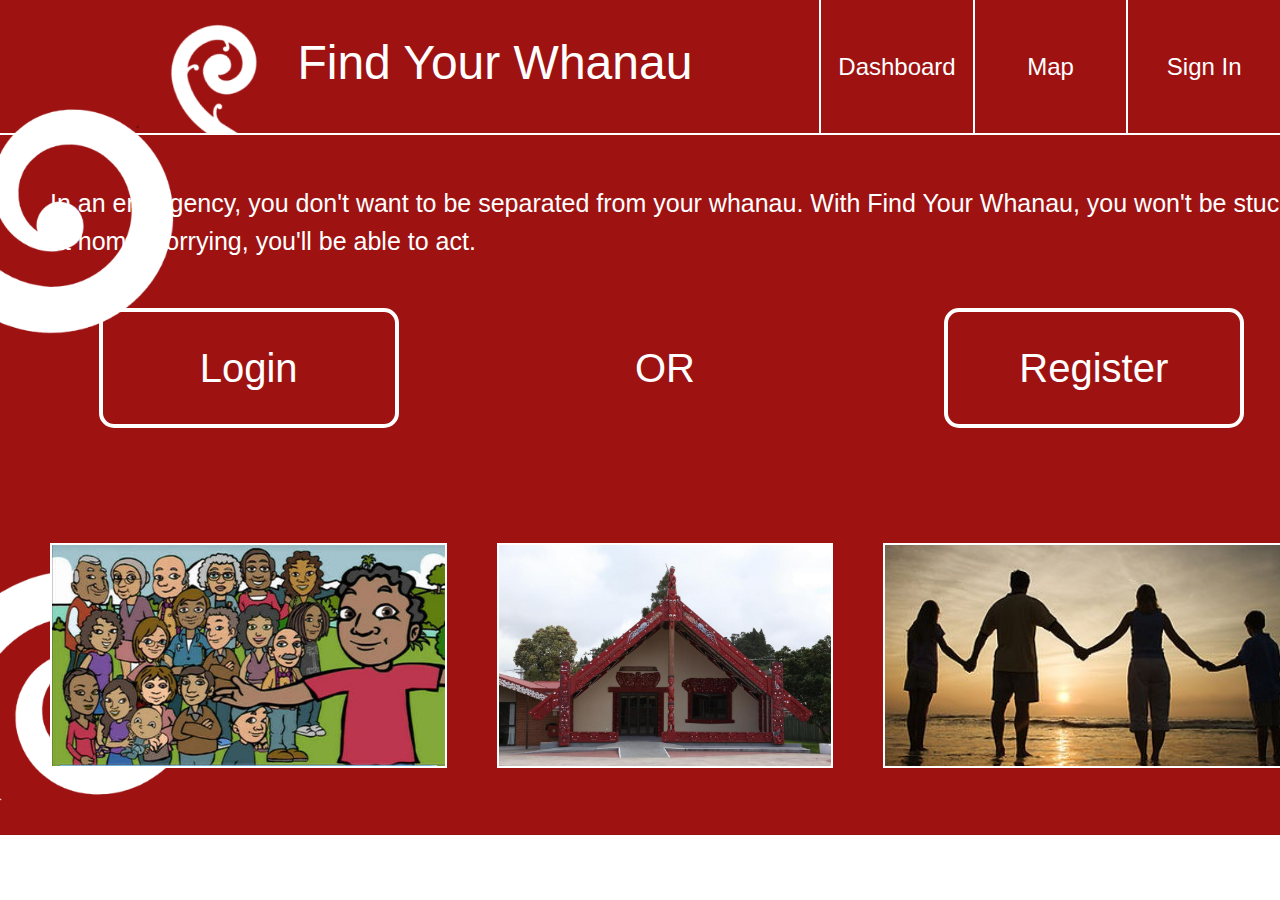
<file: index.html>
<!DOCTYPE html>
<html lang="en">

<head>
    <meta charset="UTF-8">
    <meta name="viewport" content="width=device-width, initial-scale=1.0">
    <meta http-equiv="X-UA-Compatible" content="ie=edge">
    <link rel="stylesheet" href="css/bootstrap.min.css">
    <link rel="stylesheet" href="css/style.css">
    <title>Homepage</title>
</head>

<body>
    <nav class="navbar navbar-expand-lg navbar-dark navbar-custom">
        <a class="navbar-brand" href="#"><img src="img/icon-transparent.png" class="img-responsive icon-img">Find Your Whanau</a>
        <button class="navbar-toggler" type="button" data-toggle="collapse" data-target="#navbarNavAltMarkup" aria-controls="navbarNavAltMarkup" aria-expanded="false" aria-label="Toggle navigation">
          <span class="navbar-toggler-icon"></span>
        </button>
        <div class="collapse navbar-collapse" id="navbarNavAltMarkup">
            <div class="navbar-nav">
                <a class="nav-item nav-link" href="dashboard.html">Dashboard <span class="sr-only">(current)</span></a>
                <a class="nav-item nav-link" href="map.html">Map</a>
                <a class="nav-item nav-link" href="login.html">Sign In</a>
            </div>
        </div>
    </nav>

    <div class="main-grid">
        <div class="text-container">In an emergency, you don't want to be separated from your whanau. With Find Your Whanau, you won't be stuck at home worrying, you'll be able to act. </div>

        <a href="login.html" role="button" class="btn btn-primary btn-lg button1">Login</a>
        <div class="or">OR</div>
        <a href="register.html" role="button" class="btn btn-primary btn-lg button2">Register</a>

        <img src="img/whanau_orig.jpeg" alt="person with arms outstretched" class="img img1">
        <img src="img/Huria_03.jpg" alt="marae" class="img img2">
        <img src="img/efeac3_e8f0e873ac024dcc8937a2acb3bec85c.jpg" alt="family" class="img img3">

    </div>


    <script src="https://code.jquery.com/jquery-3.3.1.slim.min.js" integrity="sha384-q8i/X+965DzO0rT7abK41JStQIAqVgRVzpbzo5smXKp4YfRvH+8abtTE1Pi6jizo" crossorigin="anonymous"></script>
    <script src="https://cdnjs.cloudflare.com/ajax/libs/popper.js/1.14.3/umd/popper.min.js" integrity="sha384-ZMP7rVo3mIykV+2+9J3UJ46jBk0WLaUAdn689aCwoqbBJiSnjAK/l8WvCWPIPm49" crossorigin="anonymous"></script>
    <script src="https://stackpath.bootstrapcdn.com/bootstrap/4.1.1/js/bootstrap.min.js" integrity="sha384-smHYKdLADwkXOn1EmN1qk/HfnUcbVRZyYmZ4qpPea6sjB/pTJ0euyQp0Mk8ck+5T" crossorigin="anonymous"></script>
</body>

</html>
</file>
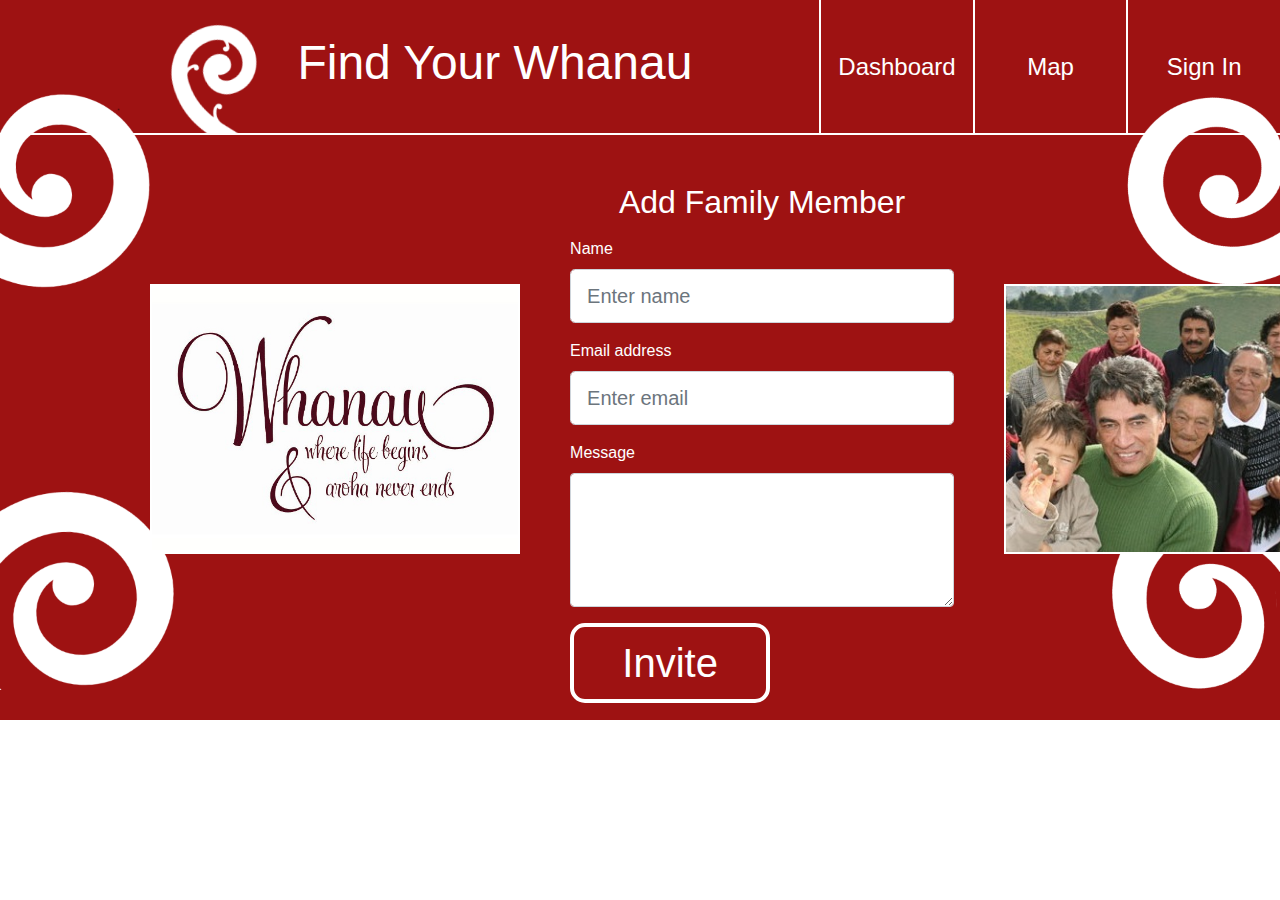
<file: add-family.html>
<!DOCTYPE html>
<html lang="en">

<head>
    <meta charset="UTF-8">
    <meta name="viewport" content="width=device-width, initial-scale=1.0">
    <meta http-equiv="X-UA-Compatible" content="ie=edge">
    <link rel="stylesheet" href="css/bootstrap.min.css">
    <link rel="stylesheet" href="css/style.css">
    <title>Add Family Member</title>
</head>

<body>
    <nav class="navbar navbar-expand-lg navbar-custom navbar-dark">
        <a class="navbar-brand" href="index.html"><img src="img/icon-transparent.png" class="img-responsive icon-img">Find Your Whanau</a>
        <button class="navbar-toggler" type="button" data-toggle="collapse" data-target="#navbarNavAltMarkup" aria-controls="navbarNavAltMarkup" aria-expanded="false" aria-label="Toggle navigation">
          <span class="navbar-toggler-icon"></span>
        </button>
        <div class="collapse navbar-collapse" id="navbarNavAltMarkup">
            <div class="navbar-nav">
                <a class="nav-item nav-link" href="dashboard.html">Dashboard <span class="sr-only">(current)</span></a>
                <a class="nav-item nav-link" href="map.html">Map</a>
                <a class="nav-item nav-link" href="login.html">Sign In</a>
            </div>
        </div>
    </nav>

    <div class="login-grid2">
        <form class="family-grid" action="dashboard.html">
            <h1 class="add-family-h1">Add Family Member</h1>
            <div class="form-group name">
                <label for="nameInput">Name</label>
                <input type="text" class="form-control form-control-lg" id="nameInput" aria-describedby="emailHelp" placeholder="Enter name">
            </div>
            <div class="form-group email">
                <label for="exampleInputEmail1">Email address</label>
                <input type="email" class="form-control form-control-lg" id="exampleInputEmail1" aria-describedby="emailHelp" placeholder="Enter email">
            </div>
            <div class="form-group message">
                <label for="exampleFormControlTextarea1">Message</label>
                <textarea class="form-control" id="exampleFormControlTextarea1" rows="5"></textarea>
            </div>
            <button type="submit" class="btn btn-primary add-family-btn">Invite</button>
        </form>

        <img src="img/Whanau-where-life-begins-2.jpg" alt="text" class="login-img login-img1">
        <img src="img/family-whanau-and-households2.jpg" alt="family" class="login-img login-img2">
    </div>



    <script src="https://code.jquery.com/jquery-3.3.1.slim.min.js" integrity="sha384-q8i/X+965DzO0rT7abK41JStQIAqVgRVzpbzo5smXKp4YfRvH+8abtTE1Pi6jizo" crossorigin="anonymous"></script>
    <script src="https://cdnjs.cloudflare.com/ajax/libs/popper.js/1.14.3/umd/popper.min.js" integrity="sha384-ZMP7rVo3mIykV+2+9J3UJ46jBk0WLaUAdn689aCwoqbBJiSnjAK/l8WvCWPIPm49" crossorigin="anonymous"></script>
    <script src="https://stackpath.bootstrapcdn.com/bootstrap/4.1.1/js/bootstrap.min.js" integrity="sha384-smHYKdLADwkXOn1EmN1qk/HfnUcbVRZyYmZ4qpPea6sjB/pTJ0euyQp0Mk8ck+5T" crossorigin="anonymous"></script>
</body>

</html>
</file>
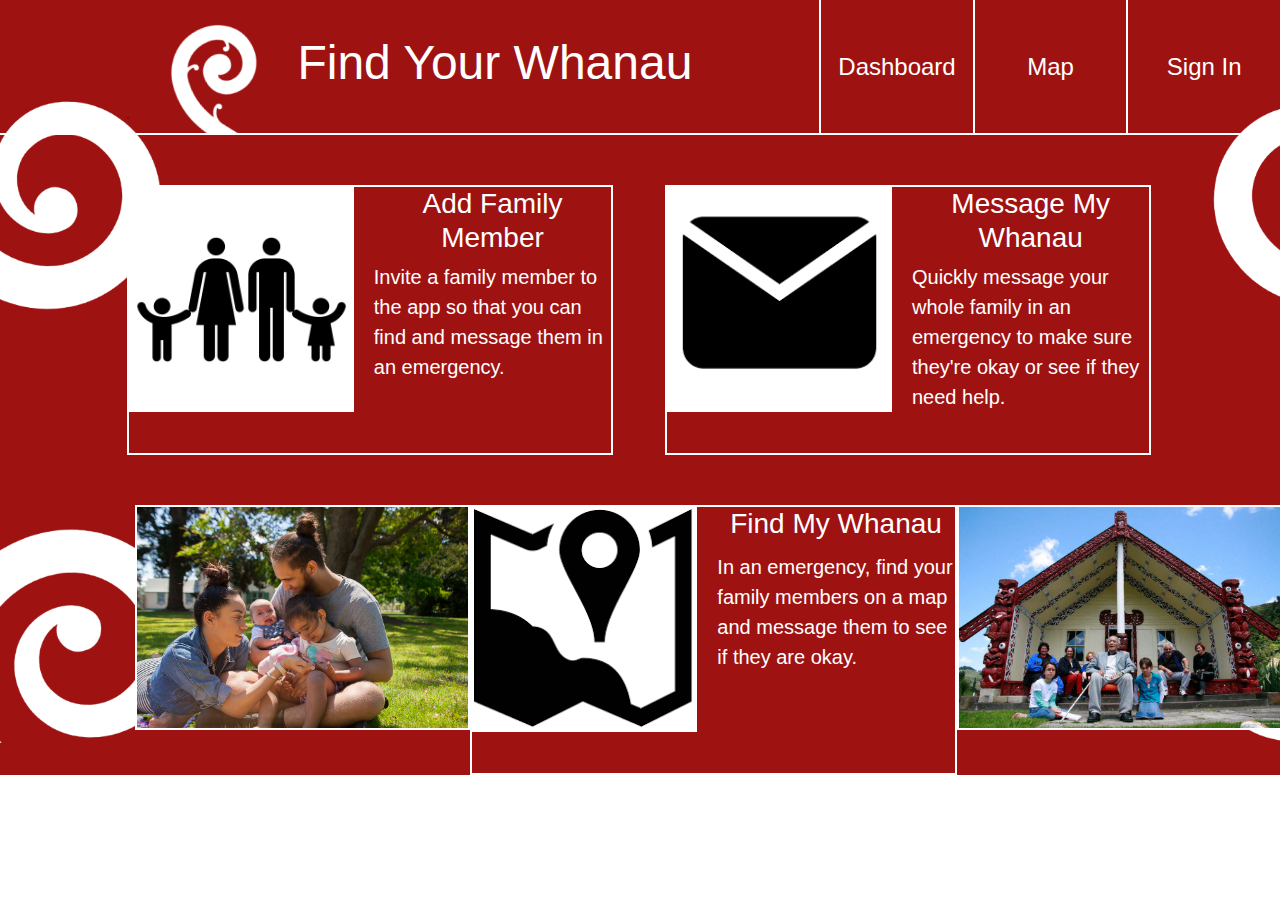
<file: dashboard.html>
<!DOCTYPE html>
<html lang="en">

<head>
    <meta charset="UTF-8">
    <meta name="viewport" content="width=device-width, initial-scale=1.0">
    <meta http-equiv="X-UA-Compatible" content="ie=edge">
    <link rel="stylesheet" href="css/bootstrap.min.css">
    <link rel="stylesheet" href="css/style.css">
    <title>Dashboard</title>
</head>

<body>
    <nav class="navbar navbar-expand-lg navbar-dark navbar-custom">
        <a class="navbar-brand" href="index.html"><img src="img/icon-transparent.png" class="img-responsive icon-img">Find Your Whanau</a>
        <button class="navbar-toggler" type="button" data-toggle="collapse" data-target="#navbarNavAltMarkup" aria-controls="navbarNavAltMarkup" aria-expanded="false" aria-label="Toggle navigation">
          <span class="navbar-toggler-icon"></span>
        </button>
        <div class="collapse navbar-collapse" id="navbarNavAltMarkup">
            <div class="navbar-nav">
                <a class="nav-item nav-link" href="dashboard.html">Dashboard <span class="sr-only">(current)</span></a>
                <a class="nav-item nav-link" href="map.html">Map</a>
                <a class="nav-item nav-link" href="login.html">Sign In</a>
            </div>
        </div>
    </nav>

    <h1 class="dash-h1 dash-h1-main">Dashboard</h1>
    <div class="dashboard-grid">

        <form class="dash-form">
            <h1 class="add-family-h1">Add Family Member</h1>
            <div class="form-group name">
                <label for="nameInput">Name</label>
                <input type="text" class="form-control form-control-lg" id="nameInput" aria-describedby="emailHelp" placeholder="Enter name">
            </div>
            <div class="form-group email">
                <label for="exampleInputEmail1">Email address</label>
                <input type="email" class="form-control form-control-lg" id="exampleInputEmail1" aria-describedby="emailHelp" placeholder="Enter email">
            </div>
            <div class="form-group message">
                <label for="exampleFormControlTextarea1">Message</label>
                <textarea class="form-control" id="exampleFormControlTextarea1" rows="5"></textarea>
            </div>
            <button type="submit" class="btn btn-primary add-family-btn">Invite</button>
        </form>

        <div class="message-grid2">
            <h3 class="message-h1">Mesage Your Whanau</h3>

            <button type="button" class="btn btn-primary btn-lg btn-block btn1">Are you safe?</button>
            <button type="button" class="btn btn-primary btn-lg btn-block btn2">Do you need a ride?</button>
            <button type="button" class="btn btn-primary btn-lg btn-block btn3">Do you need shelter?</button>
            <div class="form-group own-text">

                <textarea class="form-control form-control-sm" id="exampleFormControlTextarea1" rows="5" placeholder="Or enter your own message here"></textarea>
            </div>
            <button type="submit" class="btn btn-primary submit-btn">Send</button>
        </div>



        <div class="add-family dashboard-button">
            <a href="add-family.html" class="link">
                <div class="dash-grid-1"><img src="img/Family-with-Transparent-Background.jpg" alt="family" class="dash-btn-img dash-btn-img-1">
                    <h3 class="dash-h1-1 dash-h1">Add Family Member</h3>
                    <div class="dash-text-1 dash-text">Invite a family member to the app so that you can find and message them in an emergency.
                    </div>
                </div>
            </a>
        </div>
        <div class="message-whanau dashboard-button">
            <a href="message-whanau.html" class="link">
                <div class="dash-grid-2"><img src="img/message.png" alt="letter" class="dash-btn-img dash-btn-img-2">
                    <h3 class="dash-h1-2 dash-h1">Message My Whanau</h3>
                    <div class="dash-text-2 dash-text">Quickly message your whole family in an emergency to make sure they're okay or see if they need help.
                    </div>
                </div>
            </a>
        </div>
        <div class="dash-second-grid">
            <div class="find-whanau dashboard-button">
                <a href="map.html" class="link">
                    <div class="dash-grid-3">
                        <img src="img/map.png" alt="map" class="dash-btn-img dash-btn-img-3">
                        <h3 class="dash-h1-3 dash-h1">Find My Whanau</h3>
                        <div class="dash-text-3 dash-text">In an emergency, find your family members on a map and message them to see if they are okay.
                        </div>
                    </div>
                </a>
            </div>
            <div class="map">
                <iframe src="https://www.google.com/maps/d/u/0/embed?mid=1eO5oP7GmsAbNx_DnGwojqjJ1g3haB1k7"></iframe>
            </div>
            <img src="img/whanu.jpg" alt="family" class="dash-img dash-img1">
            <img src="img/gathering-at-a-marae.jpg" alt="people at a marae" class="dash-img dash-img2">
        </div>
        <img src="img/family.jpg" alt="family" class="dash-phone-img">
    </div>




    <script src=js/script.js></script>
    <script src="https://code.jquery.com/jquery-3.3.1.slim.min.js" integrity="sha384-q8i/X+965DzO0rT7abK41JStQIAqVgRVzpbzo5smXKp4YfRvH+8abtTE1Pi6jizo" crossorigin="anonymous"></script>
    <script src="https://cdnjs.cloudflare.com/ajax/libs/popper.js/1.14.3/umd/popper.min.js" integrity="sha384-ZMP7rVo3mIykV+2+9J3UJ46jBk0WLaUAdn689aCwoqbBJiSnjAK/l8WvCWPIPm49" crossorigin="anonymous"></script>
    <script src="https://stackpath.bootstrapcdn.com/bootstrap/4.1.1/js/bootstrap.min.js" integrity="sha384-smHYKdLADwkXOn1EmN1qk/HfnUcbVRZyYmZ4qpPea6sjB/pTJ0euyQp0Mk8ck+5T" crossorigin="anonymous"></script>
</body>

</html>
</file>
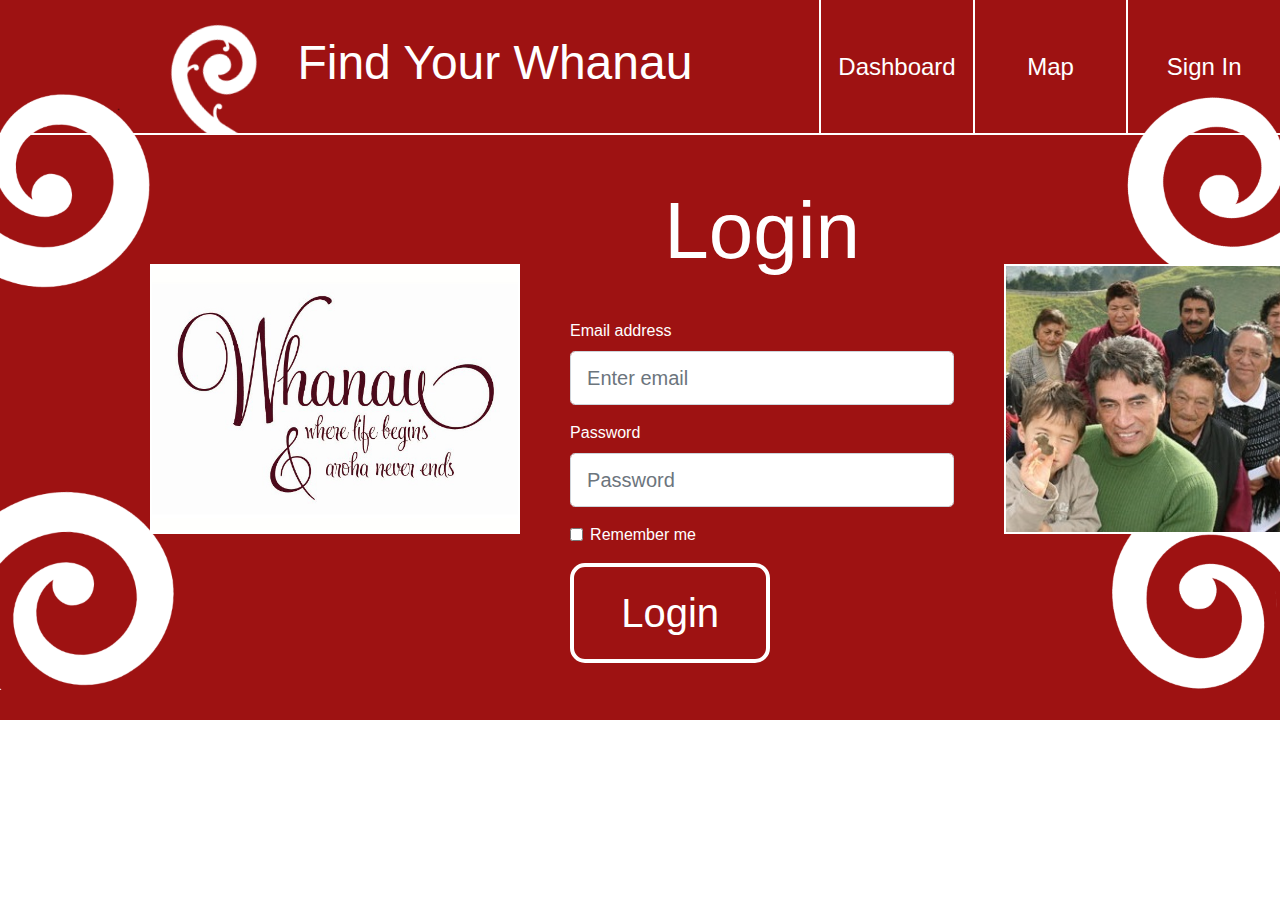
<file: login.html>
<!DOCTYPE html>
<html lang="en">

<head>
    <meta charset="UTF-8">
    <meta name="viewport" content="width=device-width, initial-scale=1.0">
    <meta http-equiv="X-UA-Compatible" content="ie=edge">
    <link rel="stylesheet" href="css/bootstrap.min.css">
    <link rel="stylesheet" href="css/style.css">
    <title>Login</title>
</head>

<body>
    <nav class="navbar navbar-expand-lg navbar-custom navbar-dark">
        <a class="navbar-brand" href="index.html"><img src="img/icon-transparent.png" class="img-responsive icon-img">Find Your Whanau</a>
        <button class="navbar-toggler" type="button" data-toggle="collapse" data-target="#navbarNavAltMarkup" aria-controls="navbarNavAltMarkup" aria-expanded="false" aria-label="Toggle navigation">
          <span class="navbar-toggler-icon"></span>
        </button>
        <div class="collapse navbar-collapse" id="navbarNavAltMarkup">
            <div class="navbar-nav">
                <a class="nav-item nav-link" href="dashboard.html">Dashboard <span class="sr-only">(current)</span></a>
                <a class="nav-item nav-link" href="map.html">Map</a>
                <a class="nav-item nav-link" href="login.html">Sign In</a>
            </div>
        </div>
    </nav>

    <div class="login-grid">
        <form action="dashboard.html">
            <h1 class="login-h1">Login</h1>
            <div class="form-group">
                <label for="exampleInputEmail1">Email address</label>
                <input type="email" class="form-control form-control-lg" id="exampleInputEmail1" aria-describedby="emailHelp" placeholder="Enter email">
            </div>
            <div class="form-group">
                <label for="exampleInputPassword1">Password</label>
                <input type="password" class="form-control form-control-lg" id="exampleInputPassword1" placeholder="Password">
            </div>
            <div class="form-group form-check">
                <input type="checkbox" class="form-check-input" id="exampleCheck1">
                <label class="form-check-label" for="exampleCheck1">Remember me</label>
            </div>
            <button type="submit" class="btn btn-primary login-btn">Login</button>
        </form>

        <img src="img/Whanau-where-life-begins-2.jpg" alt="text" class="login-img login-img1">
        <img src="img/family-whanau-and-households2.jpg" alt="family" class="login-img login-img2">
    </div>



    <script src="https://code.jquery.com/jquery-3.3.1.slim.min.js" integrity="sha384-q8i/X+965DzO0rT7abK41JStQIAqVgRVzpbzo5smXKp4YfRvH+8abtTE1Pi6jizo" crossorigin="anonymous"></script>
    <script src="https://cdnjs.cloudflare.com/ajax/libs/popper.js/1.14.3/umd/popper.min.js" integrity="sha384-ZMP7rVo3mIykV+2+9J3UJ46jBk0WLaUAdn689aCwoqbBJiSnjAK/l8WvCWPIPm49" crossorigin="anonymous"></script>
    <script src="https://stackpath.bootstrapcdn.com/bootstrap/4.1.1/js/bootstrap.min.js" integrity="sha384-smHYKdLADwkXOn1EmN1qk/HfnUcbVRZyYmZ4qpPea6sjB/pTJ0euyQp0Mk8ck+5T" crossorigin="anonymous"></script>
</body>

</html>
</file>
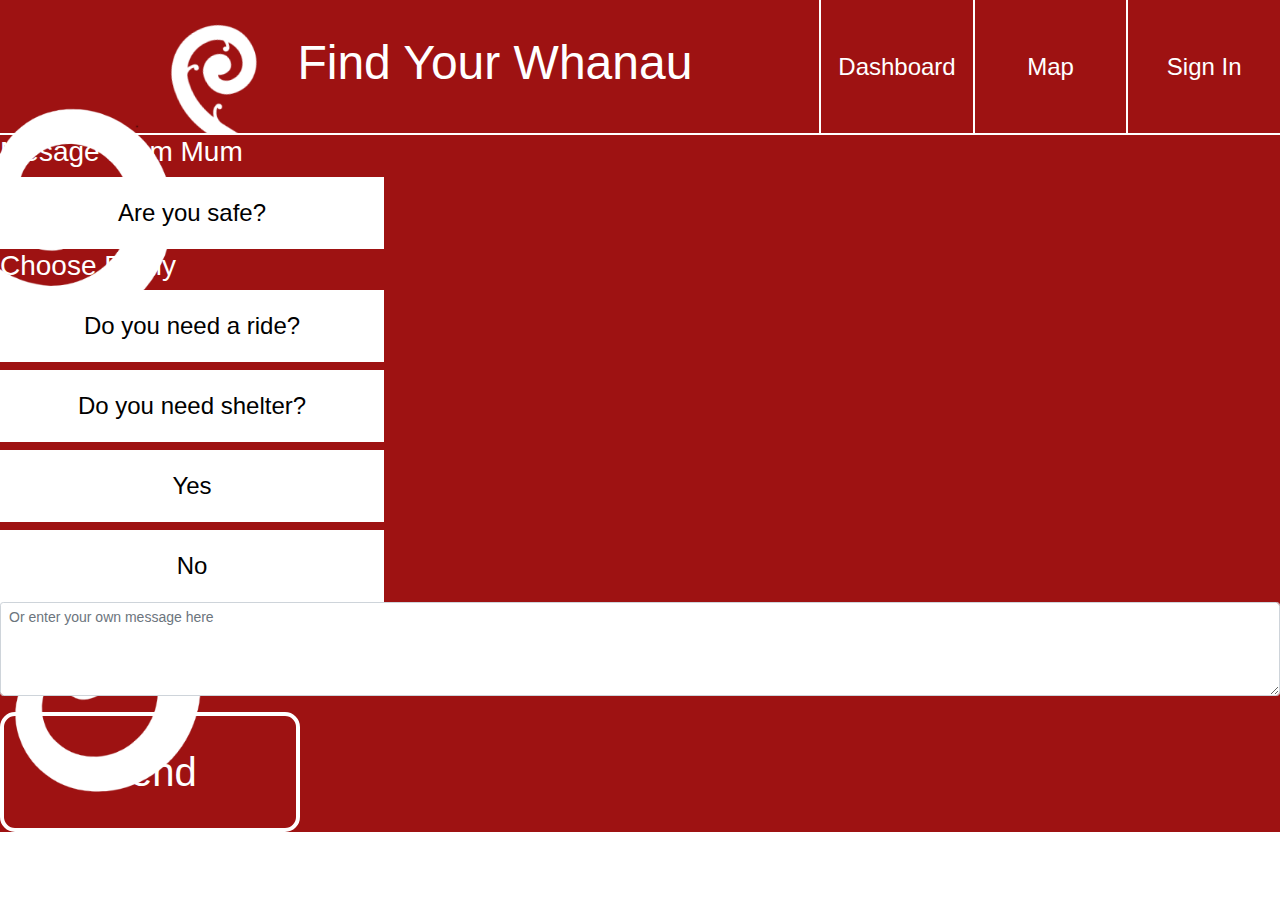
<file: message-received.html>
<!DOCTYPE html>
<html lang="en">

<head>
    <meta charset="UTF-8">
    <meta name="viewport" content="width=device-width, initial-scale=1.0">
    <meta http-equiv="X-UA-Compatible" content="ie=edge">
    <link rel="stylesheet" href="css/bootstrap.min.css">
    <link rel="stylesheet" href="css/style.css">
    <title>Message Receive</title>
</head>

<body>
    <nav class="navbar navbar-expand-lg navbar-custom navbar-dark">
        <a class="navbar-brand" href="index.html"><img src="img/icon-transparent.png" class="img-responsive icon-img">Find Your Whanau</a>
        <button class="navbar-toggler" type="button" data-toggle="collapse" data-target="#navbarNavAltMarkup" aria-controls="navbarNavAltMarkup" aria-expanded="false" aria-label="Toggle navigation">
          <span class="navbar-toggler-icon"></span>
        </button>
        <div class="collapse navbar-collapse" id="navbarNavAltMarkup">
            <div class="navbar-nav">
                <a class="nav-item nav-link" href="dashboard.html">Dashboard <span class="sr-only">(current)</span></a>
                <a class="nav-item nav-link" href="map.html">Map</a>
                <a class="nav-item nav-link" href="login.html">Sign In</a>
            </div>
        </div>
    </nav>

    <div class="receive-grid">
        <h3 class="receive-h1 receive-h1-1">Mesage From Mum</h3>
        <button type="button" class="btn btn-primary btn-lg btn-block receive-btn receive-btn1">Are you safe?</button>
        <h3 class="receive-h1 receive-h1-2">Choose Reply</h3>
        <button type="button" class="btn btn-primary btn-lg btn-block receive-btn receive-btn2">Do you need a ride?</button>
        <button type="button" class="btn btn-primary btn-lg btn-block receive-btn receive-btn3">Do you need shelter?</button>
        <button type="button" class="btn btn-primary btn-lg btn-block yes-btn">Yes</button>
        <button type="button" class="btn btn-primary btn-lg btn-block no-btn">No</button>

        <div class="form-group receive-own-text">

            <textarea class="form-control form-control-sm" id="exampleFormControlTextarea1" rows="4" placeholder="Or enter your own message here"></textarea>
        </div>
        <button type="submit" class="btn btn-primary receive-submit">Send</button>
    </div>



    <script src="https://code.jquery.com/jquery-3.3.1.slim.min.js" integrity="sha384-q8i/X+965DzO0rT7abK41JStQIAqVgRVzpbzo5smXKp4YfRvH+8abtTE1Pi6jizo" crossorigin="anonymous"></script>
    <script src="https://cdnjs.cloudflare.com/ajax/libs/popper.js/1.14.3/umd/popper.min.js" integrity="sha384-ZMP7rVo3mIykV+2+9J3UJ46jBk0WLaUAdn689aCwoqbBJiSnjAK/l8WvCWPIPm49" crossorigin="anonymous"></script>
    <script src="https://stackpath.bootstrapcdn.com/bootstrap/4.1.1/js/bootstrap.min.js" integrity="sha384-smHYKdLADwkXOn1EmN1qk/HfnUcbVRZyYmZ4qpPea6sjB/pTJ0euyQp0Mk8ck+5T" crossorigin="anonymous"></script>
</body>

</html>
</file>
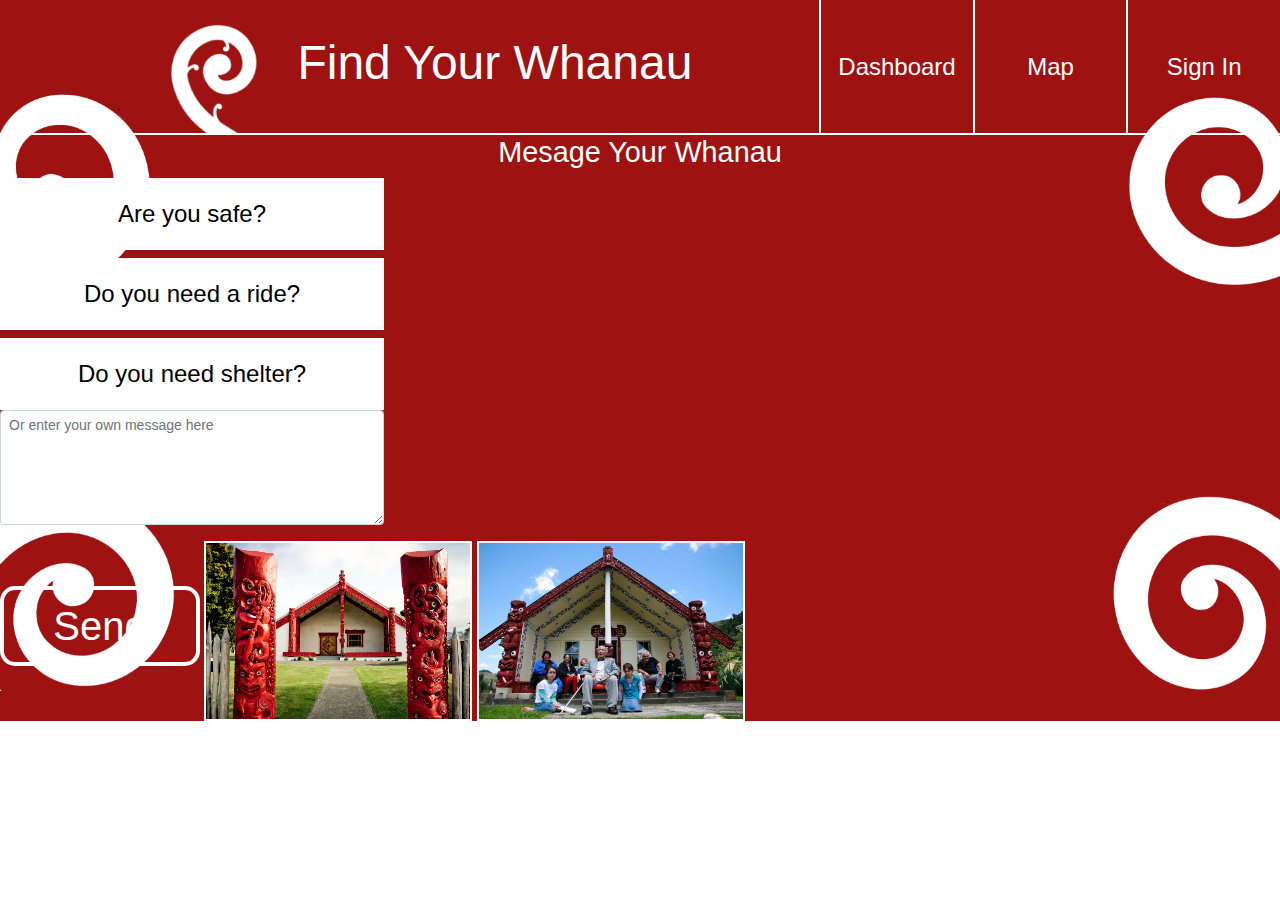
<file: message-whanau.html>
<!DOCTYPE html>
<html lang="en">

<head>
    <meta charset="UTF-8">
    <meta name="viewport" content="width=device-width, initial-scale=1.0">
    <meta http-equiv="X-UA-Compatible" content="ie=edge">
    <link rel="stylesheet" href="css/bootstrap.min.css">
    <link rel="stylesheet" href="css/style.css">
    <title>Message</title>
</head>

<body>
    <nav class="navbar navbar-expand-lg navbar-custom navbar-dark">
        <a class="navbar-brand" href="index.html"><img src="img/icon-transparent.png" class="img-responsive icon-img">Find Your Whanau</a>
        <button class="navbar-toggler" type="button" data-toggle="collapse" data-target="#navbarNavAltMarkup" aria-controls="navbarNavAltMarkup" aria-expanded="false" aria-label="Toggle navigation">
          <span class="navbar-toggler-icon"></span>
        </button>
        <div class="collapse navbar-collapse" id="navbarNavAltMarkup">
            <div class="navbar-nav">
                <a class="nav-item nav-link" href="dashboard.html">Dashboard <span class="sr-only">(current)</span></a>
                <a class="nav-item nav-link" href="map.html">Map</a>
                <a class="nav-item nav-link" href="login.html">Sign In</a>
            </div>
        </div>
    </nav>
    <h3 class="message-h1">Mesage Your Whanau</h3>
    <div class="message-grid">

        <button type="button" class="btn btn-primary btn-lg btn-block btn1">Are you safe?</button>
        <button type="button" class="btn btn-primary btn-lg btn-block btn2">Do you need a ride?</button>
        <button type="button" class="btn btn-primary btn-lg btn-block btn3">Do you need shelter?</button>
        <div class="form-group own-text">

            <textarea class="form-control form-control-sm" id="exampleFormControlTextarea1" rows="5" placeholder="Or enter your own message here"></textarea>
        </div>
        <button type="submit" class="btn btn-primary submit-btn">Send</button>
        <img src="img/waiwhetu-marae-waiwhetu-entrance-to-pa-with-carved-tiki.jpg" alt="marae" class="message-img message-img1">
        <img src="img/gathering-at-a-marae.jpg" alt="marae" class="message-img message-img2">
    </div>


    <script src="js/script.js"></script>
    <script src="https://code.jquery.com/jquery-3.3.1.slim.min.js" integrity="sha384-q8i/X+965DzO0rT7abK41JStQIAqVgRVzpbzo5smXKp4YfRvH+8abtTE1Pi6jizo" crossorigin="anonymous"></script>
    <script src="https://cdnjs.cloudflare.com/ajax/libs/popper.js/1.14.3/umd/popper.min.js" integrity="sha384-ZMP7rVo3mIykV+2+9J3UJ46jBk0WLaUAdn689aCwoqbBJiSnjAK/l8WvCWPIPm49" crossorigin="anonymous"></script>
    <script src="https://stackpath.bootstrapcdn.com/bootstrap/4.1.1/js/bootstrap.min.js" integrity="sha384-smHYKdLADwkXOn1EmN1qk/HfnUcbVRZyYmZ4qpPea6sjB/pTJ0euyQp0Mk8ck+5T" crossorigin="anonymous"></script>
</body>

</html>
</file>
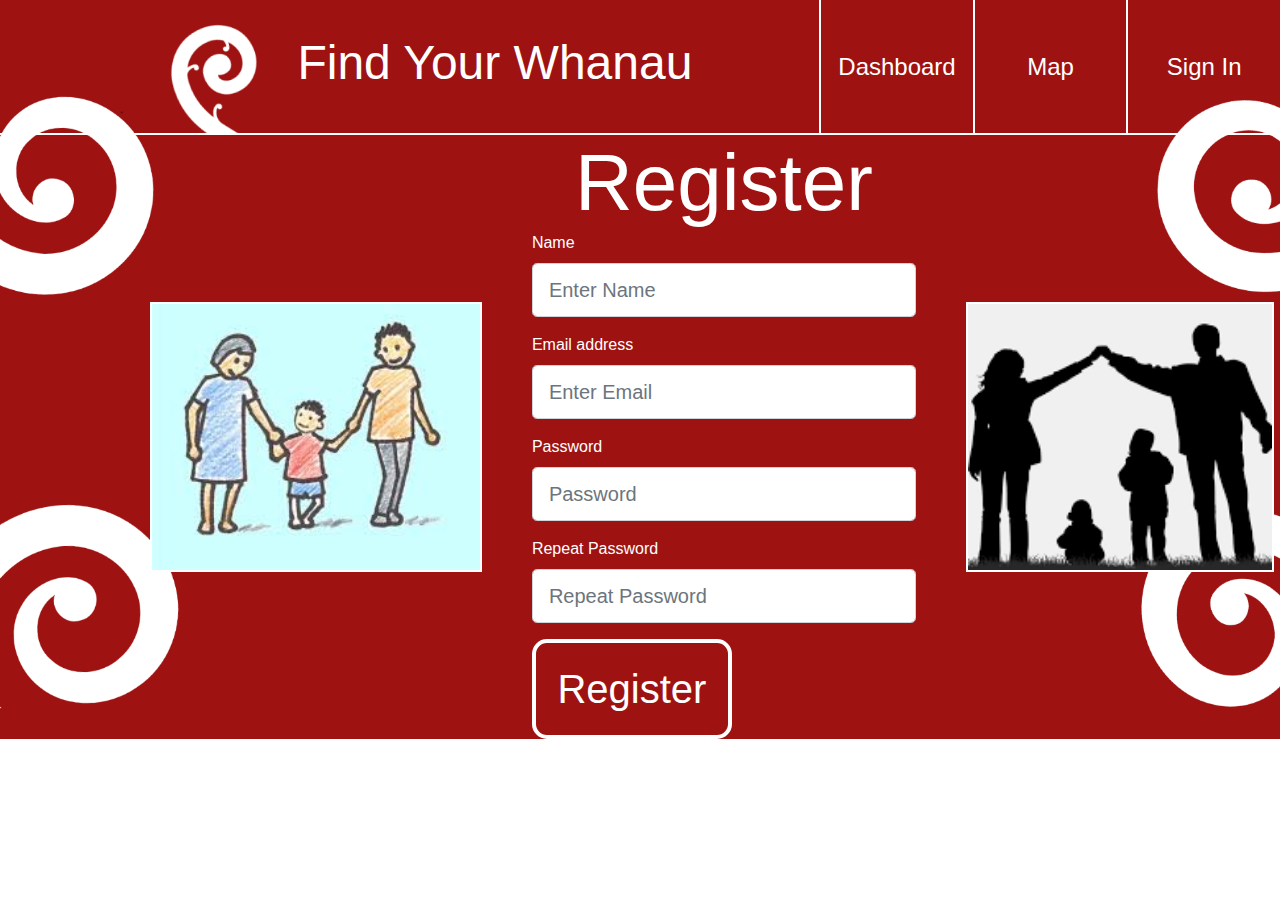
<file: register.html>
<!DOCTYPE html>
<html lang="en">

<head>
    <meta charset="UTF-8">
    <meta name="viewport" content="width=device-width, initial-scale=1.0">
    <meta http-equiv="X-UA-Compatible" content="ie=edge">
    <link rel="stylesheet" href="css/bootstrap.min.css">
    <link rel="stylesheet" href="css/style.css">
    <title>Login</title>
</head>

<body>
    <nav class="navbar navbar-expand-lg navbar-custom navbar-dark">
        <a class="navbar-brand" href="index.html"><img src="img/icon-transparent.png" class="img-responsive icon-img">Find Your Whanau</a>
        <button class="navbar-toggler" type="button" data-toggle="collapse" data-target="#navbarNavAltMarkup" aria-controls="navbarNavAltMarkup" aria-expanded="false" aria-label="Toggle navigation">
          <span class="navbar-toggler-icon"></span>
        </button>
        <div class="collapse navbar-collapse" id="navbarNavAltMarkup">
            <div class="navbar-nav">
                <a class="nav-item nav-link" href="dashboard.html">Dashboard <span class="sr-only">(current)</span></a>
                <a class="nav-item nav-link" href="map.html">Map</a>
                <a class="nav-item nav-link" href="login.html">Sign In</a>
            </div>
        </div>
    </nav>

    <div class="login-grid2">
        <form class="register-form register-grid" action="login.html">
            <h1 class="register-h1">Register</h1>
            <div class="form-group column1 row1">
                <label for="nameInput">Name</label>
                <input type="text" class="form-control form-control-lg" id="nameInput" aria-describedby="emailHelp" placeholder="Enter Name">
            </div>
            <div class="form-group column1 row2">
                <label for="exampleInputEmail1">Email address</label>
                <input type="email" class="form-control form-control-lg" id="exampleInputEmail1" aria-describedby="emailHelp" placeholder="Enter Email">
            </div>
            <div class="form-group column2 row1">
                <label for="exampleInputPassword1">Password</label>
                <input type="password" class="form-control form-control-lg" id="exampleInputPassword1" placeholder="Password">
            </div>
            <div class="form-group column2 row2">
                <label for="exampleInputPassword1">Repeat Password</label>
                <input type="password" class="form-control form-control-lg" id="exampleInputPassword1" placeholder="Repeat Password">
            </div>
            <button type="submit" class="btn btn-primary register-btn">Register</button>
        </form>

        <img src="img/parents.jpg" alt="text" class="login-img login-img1 register-img">
        <img src="img/fam.png" alt="family" class="login-img login-img2 register-img">
    </div>



    <script src="https://code.jquery.com/jquery-3.3.1.slim.min.js" integrity="sha384-q8i/X+965DzO0rT7abK41JStQIAqVgRVzpbzo5smXKp4YfRvH+8abtTE1Pi6jizo" crossorigin="anonymous"></script>
    <script src="https://cdnjs.cloudflare.com/ajax/libs/popper.js/1.14.3/umd/popper.min.js" integrity="sha384-ZMP7rVo3mIykV+2+9J3UJ46jBk0WLaUAdn689aCwoqbBJiSnjAK/l8WvCWPIPm49" crossorigin="anonymous"></script>
    <script src="https://stackpath.bootstrapcdn.com/bootstrap/4.1.1/js/bootstrap.min.js" integrity="sha384-smHYKdLADwkXOn1EmN1qk/HfnUcbVRZyYmZ4qpPea6sjB/pTJ0euyQp0Mk8ck+5T" crossorigin="anonymous"></script>
</body>

</html>
</file>
<file: css/style.css>
body {
    color: white;
    background-image: url(../img/background-3.png);
    background-size: cover;
    background-repeat: no-repeat;
    max-height: 100vh;
    font-family: Verdana, Geneva, sans-serif;
}

nav {
    height: 15vh;
    border-bottom: 2px solid white;
}

.icon-img {
    max-height: 15vh;
}

.navbar {
    padding-right: 0;
    margin-right: 0;
}

.navbar-brand {
    font-size: 3em;
    width: 70vw;
    text-align: center;
}

.nav-item {
    border-left: 2px solid white;
    height: 15vh;
    min-width: 12vw;
    text-align: center;
    font-size: 1.5em;
    display: flex;
    align-items: center;
    justify-content: center;
}

nav a {
    color: white !important;
}

a,
a:hover {
    color: white;
    text-decoration: none;
}


/* Homepage CSS */

.main-grid {
    display: grid;
    grid-template-columns: 1fr 1fr 1fr 1fr 1fr;
    grid-template-rows: 1fr 1fr 40vh;
    grid-row-gap: 5vh;
    grid-column-gap: 50px;
    align-items: center;
    justify-items: center;
}

.text-container {
    grid-row: 1;
    grid-column: 2/5;
    font-size: 25px;
    padding-top: 50px;
}

.button1 {
    grid-row: 2;
    grid-column: 2;
    display: flex;
    align-items: center;
    justify-content: center;
}

.button2 {
    grid-row: 2;
    grid-column: 4;
    display: flex;
    align-items: center;
    justify-content: center;
}

.or {
    grid-column: 3;
    grid-row: 2;
    text-align: center;
    font-size: 40px;
    align-self: center;
}

.btn {
    height: 120px;
    width: 300px;
    border: 4px solid white;
    background: none;
    font-size: 40px;
    border-radius: 15px;
}

.img {
    height: 25vh;
    width: auto;
    border: 2px solid white;
}

.img1 {
    grid-row: 3;
    grid-column: 2;
}

.img2 {
    grid-row: 3;
    grid-column: 3;
}

.img3 {
    grid-row: 3;
    grid-column: 4;
}


/* CSS Directly related to the login and register pages */

.login-grid,
.login-grid2 {
    display: grid;
    grid-template-columns: 100px 2fr 3fr 2fr 100px;
    grid-template-rows: 1 0.5fr;
    grid-column-gap: 50px;
}

form {
    grid-column: 3;
    grid-row: 1/4;
    margin-top: 3em;
}

.login-img {
    width: auto;
    height: 30vh;
    border: 2px solid white;
}

.login-img1 {
    grid-column: 2;
    grid-row: 2;
}

.login-img2 {
    grid-column: 4;
    grid-row: 2;
}

.login-btn,
.register-btn {
    width: 200px;
    height: 100px;
}

form h1 {
    font-size: 5em;
    text-align: center;
    margin-bottom: 0.5em;
}

.register-form {
    margin-top: 0;
}

.register-h1 {
    margin-bottom: 0;
}


/* dashboard css */

.dash-form {
    display: none;
}

.dash-h1-main {
    display: none
}

.dash-h1 {
    text-align: center;
}

.dashboard-grid {
    margin-top: 50px;
    display: grid;
    grid-template-columns: 6vw 1fr 1fr 6vw;
    grid-template-rows: 1fr 1fr;
    grid-column-gap: 50px;
    grid-row-gap: 50px;
}

.dash-phone-img {
    display: none;
}

.add-family {
    grid-row: 1;
    grid-column: 2;
}

.message-whanau {
    grid-column: 3;
}

.dash-second-grid {
    grid-row: 2;
    grid-column: 1/5;
    display: grid;
    grid-template-columns: 1.5fr 2fr 1.5fr;
}

.find-whanau {
    grid-row: 1;
    grid-column: 2;
}

.map {
    display: none;
    grid-row: 1;
    grid-column: 1/3;
    justify-self: center;
    margin-top: -50px;
}

.map iframe {
    width: 60vw;
    height: 40vh;
    justify-self: center;
    margin-left: 30vw;
}

.dash-img1 {
    grid-row: 1;
    grid-column: 1;
    margin-left: 15vh;
}

.dash-img2 {
    grid-row: 1;
    grid-column: 3;
}

.dash-img {
    height: 25vh;
    width: auto;
    border: 2px solid white;
}

.dashboard-button {
    width: 38vw;
    height: 30vh;
    border: 2px solid white;
}

.dash-grid-1 {
    display: grid;
    grid-template-columns: 1fr 2fr;
    grid-template-rows: 1fr 4fr;
    grid-column-gap: 20px;
}

.dash-h1-1 {
    grid-row: 1;
    grid-column: 2;
}

.dash-text-1 {
    grid-row: 2;
    grid-column: 2;
    font-size: 20px;
}

.dash-btn-img-1 {
    grid-row: 1 / 3;
    grid-column: 1;
}

.dash-btn-img {
    height: 25vh;
    width: auto;
    border: 2px solid white;
}

.dash-grid-2 {
    display: grid;
    grid-template-columns: 1fr 2fr;
    grid-template-rows: 1fr 4fr;
    grid-column-gap: 20px;
}

.dash-h1-2 {
    grid-row: 1;
    grid-column: 2;
}

.dash-text-2 {
    grid-row: 2;
    grid-column: 2;
    font-size: 20px;
}

.dash-btn-img-2 {
    grid-row: 1 / 3;
    grid-column: 1;
}

.dash-grid-3 {
    display: grid;
    grid-template-columns: 1fr 2fr;
    grid-template-rows: 1fr 4fr;
    grid-column-gap: 20px;
}

.dash-h1-3 {
    grid-row: 1;
    grid-column: 2;
}

.dash-text-3 {
    grid-row: 2;
    grid-column: 2;
    font-size: 20px;
}

.dash-btn-img-3 {
    grid-row: 1 / 3;
    grid-column: 1;
}


/* Add family
css
for desktop
*/

.add-family-h1 {
    font-size: 2em;
}

.dash-form {
    margin-top: 0;
    justify-self: center;
}

.form-control-lg {
    width: 30vw;
    height: 6vh;
}

.add-family-btn {
    width: 200px;
    height: 80px
}


/* Message Whanau
CSS for
desktop
*/

.message-h1 {
    text-align: center;
    font-size: 1.8em;
    grid-column: 2/4;
}

.message-grid2 {
    display: none;
    grid-template-columns: 1fr 2fr 2fr 1fr;
    grid-gap: 10px;
    justify-items: center;
    margin-top: -40px;
}

.btn-block {
    grid-column: 2/4;
    width: 30vw;
    font-size: 1.5em;
    height: 8vh;
    color: black;
    background: white;
    border-radius: 0;
}

.own-text {
    grid-column: 2/4;
    width: 30vw;
}

.submit-btn {
    grid-column: 2/4;
    width: 200px;
    justify-self: center;
    height: 80px;
    margin-top: -10px;
}

.message-img {
    height: 20vh;
    width: auto;
    border: 2px solid white;
}

.message-img1 {
    grid-column: 2;
}

.message-img2 {
    grid-column: 3;
}


/* Map CSS */

@media only screen and (min-width: 375px) and (max-width: 667px) and (orientation: portrait) {
    body {
        background-image: url(../img/phone-background.png);
        background-size: cover;
        background-repeat: no-repeat;
        max-height: 100vh;
    }
    .btn {
        background: #900713;
    }
    .nav-item {
        background: white;
        color: black;
        border: 1px solid black;
    }
    .nav-link {
        color: black !important;
    }
    .navbar-custom {
        background-color: none;
    }
    .navbar-brand {
        font-size: 2em;
        width: 70%;
    }
    .icon-img {
        display: none;
    }
    /* Phone CSS 
    for 
    home page
    */
    .main-grid {
        grid-template-columns: 30px 1fr 30px;
        grid-template-rows: 1fr 1fr 0.3fr 1fr;
        grid-gap: 0;
    }
    .img {
        display: none;
    }
    .text-container {
        grid-row: 1;
        grid-column: 2;
        font-size: 1em;
        padding-top: 0;
    }
    .btn {
        width: 250px;
        height: 100px;
    }
    .button1 {
        margin-top: 30px;
        grid-row: 2;
        grid-column: 2;
    }
    .or {
        grid-row: 3;
        grid-column: 2;
    }
    .button2 {
        grid-row: 4;
        grid-column: 2;
    }
    /* PHONE CSS
    FOR
    LOGIN
    AND
    REGISTER
    */
    .login-img {
        display: none;
    }
    .login-grid {
        grid-template-columns: 30px 1fr 30px;
        grid-gap: 0;
    }
    form {
        grid-row: 1;
        grid-column: 2;
        margin-top: 0px;
    }
    form h1 {
        margin-bottom: 0;
    }
    .login-btn {
        width: 190px;
        height: 90px;
    }
    .register-h1 {
        font-size: 2.5em;
    }
    .form-control-lg {
        width: 80vw;
        height: 8vh;
    }
    /* PHONE CSS
    FOR
    DASHBOARD
    */
    .dash-h1-main {
        display: none;
    }
    .dashboard-grid {
        grid-template-columns: 10px 1fr 10px;
        grid-template-rows: repeat(3, 1fr);
        grid-gap: 12px;
        margin-top: 12px;
    }
    .dashboard-button {
        width: 90vw;
        height: 25vh;
        background: #900713;
    }
    .add-family {
        grid-column: 2;
        grid-row: 1;
    }
    .message-whanau {
        grid-column: 2;
        grid-row: 2;
    }
    .dash-second-grid {
        grid-row: 3;
        grid-column: 1;
        grid-template-columns: 10px 1fr 10px;
        grid-template-rows: 1fr;
        grid-gap: 12px;
    }
    .dash-img {
        display: none;
    }
    .find-whanau {
        grid-row: 1;
        grid-column: 2;
    }
    .dash-btn-img {
        height: 20vh;
        width: auto;
    }
    .dash-grid-1,
    .dash-grid-2,
    .dash-grid-3 {
        align-items: start;
        grid-column-gap: 5px;
    }
    .dash-h1 {
        font-size: 1.3em;
    }
    .dash-text {
        font-size: 0.9em;
    }
    /* CSS 
For
Add
Family Member
*/
    .login-grid2 {
        grid-template-columns: 5px 1fr 5px;
    }
    .family-grid {
        grid-column: 2;
        margin-left: -20px;
    }
    .add-family-h1 {
        font-size: 1.8em;
        margin-top: 5px;
    }
    .add-family-btn {
        width: 200px;
        height: 80px;
    }
    /* CSS
    For
    Message Whanau
    */
    .message-h1 {
        text-align: center;
    }
    .message-grid {
        display: grid;
        grid-template-columns: 20px 1fr 20px;
        grid-gap: 10px;
        margin-top: 10px;
    }
    .btn-block {
        grid-column: 2;
        width: 80vw;
        font-size: 1.5em;
        height: 10vh;
        color: black;
        background: white;
        border-radius: 0;
    }
    .message-img {
        display: none;
    }
    .own-text {
        grid-column: 2;
        width: 80vw;
    }
    .submit-btn {
        grid-column: 2;
        width: 200px;
        justify-self: center;
        height: 80px;
    }
    /* CSS For
    Phone 
    Message
    Received
    */
    .receive-grid {
        display: grid;
        grid-template-columns: 1fr 1fr;
        justify-items: center;
    }
    .receive-h1 {
        grid-column: 1/3;
    }
    .receive-btn1 {
        background: grey;
        border: 2px solid grey;
    }
    .receive-btn,
    .receive-own-text {
        height: 50px;
        grid-column: 1/3;
        width: 90vw;
    }
    .yes-btn {
        width: 30vw;
        grid-column: 1;
        margin-bottom: 10px;
    }
    .no-btn {
        width: 30vw;
        grid-column: 2;
    }
    .receive-own-text {
        margin-bottom: 30px;
    }
    .receive-submit {
        width: 150px;
        height: 80px;
        grid-column: 1/3;
    }
}

@media only screen and (min-width: 375px) and (max-width: 667px) and (orientation: landscape) {
    body {
        background-image: url(../img/phone-hor-background.png);
        background-size: cover;
        background-repeat: no-repeat;
        max-height: 100vh;
    }
    .navbar-brand {
        font-size: 2em;
        margin-top: 0;
        padding-top: 0;
    }
    .icon-img {
        margin-top: -20px;
    }
    .nav-item {
        background: white;
        color: black;
        border: 1px solid black;
    }
    .nav-link {
        color: black !important;
    }
    .img {
        display: none;
    }
    .main-grid {
        grid-template-columns: 1fr 30px 1fr;
        justify-items: center;
        grid-gap: 20px;
    }
    .text-container {
        grid-column-start: 1;
        text-align: center;
        padding-top: 5px;
        font-size: 1.2em;
    }
    .btn-lg {
        height: 100px;
        width: 250px;
    }
    .button1 {
        grid-column: 1;
    }
    .or {
        grid-column: 2;
    }
    .button2 {
        grid-column: 3;
    }
    /* Phone 
        horizontal
        CSS 
        for
        Login Page
        */
    .login-img {
        display: none;
    }
    .login-grid {
        grid-template-columns: 1fr 3fr 1fr;
    }
    form {
        grid-column: 2;
        margin-top: 0;
    }
    .login-h1 {
        font-size: 2em;
        margin-bottom: 0;
    }
    .login-btn {
        height: 75px;
        margin-top: -10px;
        width: 150px;
    }
    /* Phone
        horizontal CSS
        for
        register page
        */
    .login-grid2 {
        display: block;
    }
    .register-grid {
        display: grid;
        grid-template-columns: 1fr 1fr;
        grid-template-rows: 30px 1fr 1fr;
        margin-left: 20px;
    }
    .register-h1 {
        font-size: 2em;
        grid-column: 1/3;
        grid-row: 1;
        text-align: start;
        justify-self: center;
    }
    .column1 {
        grid-column: 1;
    }
    .column2 {
        grid-column: 2;
    }
    .row1 {
        grid-row: 2;
    }
    .row2 {
        grid-row: 3;
    }
    .form-control-lg {
        width: 300px;
    }
    .register-btn {
        height: 80px;
        justify-self: center;
        grid-column: 1/3;
    }
    .form-control-lg {
        height: 10vh;
    }
    /* Dashboard
    for 
    phone horizontal
    */
    .dash-h1-main {
        display: none;
    }
    .dashboard-grid {
        grid-template-columns: 1fr 1fr;
        grid-template-rows: 1fr 1fr;
        margin-top: 10px;
        margin-left: 10px;
        grid-gap: 15px;
    }
    .dash-img {
        display: none;
    }
    .add-family {
        grid-row: 1;
        grid-column: 1;
    }
    .message-whanau {
        grid-row: 1;
        grid-column: 2;
    }
    .find-whanau {
        grid-row: 2;
        grid-column: 1;
    }
    .dashboard-button {
        width: 47vw;
        height: 35vh;
    }
    .dash-text {
        font-size: 0.9em;
    }
    .dash-h1 {
        font-size: 1em;
    }
    .dash-phone-img {
        display: block;
        grid-row: 2;
        grid-column: 2;
        width: 47vw;
        height: 35vh;
        border: 2px solid white;
    }
    /* Add]
    Family 
    CSS
    For
    Horizontal
    */
    .family-grid {
        display: grid;
        grid-template-columns: 1fr 1fr 20px;
        grid-template-rows: 40px 100px 1fr 1fr;
        margin-left: 20px;
    }
    .add-family-h1 {
        font-size: 2em;
        grid-row: 1;
        grid-column: 1/3;
        text-align: center;
    }
    .add-family-btn {
        height: 80px;
        grid-column: 1/3;
        grid-row: 4;
        width: 180px;
        justify-self: center;
    }
    .name {
        grid-row: 2;
        grid-column: 1;
    }
    .email {
        grid-row: 3;
        grid-column: 1;
    }
    .message {
        grid-row: 2/3;
        grid-column: 2;
    }
    /* CSS
    For
    Horizontal
    Message
    */
    .message-h1 {
        text-align: center;
    }
    .message-grid {
        display: grid;
        grid-template-columns: 1fr 1fr 10px;
        grid-template-rows: repeat(3, 17vh);
        margin-top: 10px;
        grid-gap: 15px;
    }
    .btn-block {
        grid-column: 1;
        width: 45vw;
        font-size: 1em;
        height: 14vh;
        color: black;
        background: white;
        border-radius: 0;
        margin-left: 20px;
    }
    .btn1 {
        grid-row: 1;
    }
    .btn2 {
        grid-row: 2;
    }
    .btn3 {
        grid-row: 3;
    }
    .own-text {
        grid-column: 2;
        grid-row: 1;
        width: 45vw;
    }
    .submit-btn {
        grid-column: 2;
        width: 180px;
        justify-self: center;
        height: 80px;
        grid-row: 3;
        margin-top: -30px;
    }
    .message-img {
        display: none;
    }
    /* CSS For
    Phone 
    Message
    Received
    */
    .receive-grid {
        display: grid;
        grid-template-columns: 3fr 2fr 2fr 3fr;
        grid-template-rows: 20px 1fr 10px 1fr 2fr 1.5fr;
        justify-items: center;
        align-items: center;
        grid-gap: 5px;
    }
    .receive-h1 {
        font-size: 1.2em;
    }
    .receive-h1-1 {
        grid-column: 2/4;
        grid-row: 1;
        margin-top: 10px;
    }
    .receive-h1-2 {
        grid-column: 2/4;
        grid-row: 3;
    }
    .receive-btn1 {
        background: grey;
        border: 2px solid grey;
        grid-column: 2/4;
        grid-row: 2;
    }
    .receive-btn2 {
        grid-column: 1;
        grid-row: 4;
    }
    .receive-btn3 {
        grid-row: 4;
        grid-column: 4;
    }
    .receive-own-text {
        grid-row: 5;
        grid-column: 2/4;
        width: 300px;
    }
    .receive-btn {
        height: 40px;
        width: 30vw;
    }
    .yes-btn {
        width: 80px;
        height: 40px;
        grid-row: 4;
        grid-column: 2;
    }
    .no-btn {
        height: 40px;
        width: 80px;
        grid-row: 4;
        grid-column: 3;
    }
    .receive-submit {
        width: 130px;
        height: 60px;
        grid-row: 6;
        grid-column: 2/4;
        margin-top: -60px;
        font-size: 1.5em;
    }
}

@media only screen and (min-width: 768px) and (max-width: 1024px) and (orientation: portrait) {
    body {
        background-image: url(../img/tablet-background.png);
        background-size: cover;
        background-repeat: no-repeat;
        max-height: 100vh;
    }
    .btn {
        background: #900713;
    }
    .nav-item {
        background: white;
        color: black;
        border: 1px solid black;
    }
    .nav-link {
        color: black !important;
    }
    .navbar-custom {
        background-color: none;
    }
    /* Phone CSS 
    for 
    home page
    */
    .main-grid {
        grid-template-columns: 30px 1fr 30px;
        grid-template-rows: 1fr 1fr 0.3fr 1fr;
        grid-gap: 20px;
    }
    .img {
        display: none;
    }
    .text-container {
        grid-row: 1;
        grid-column: 2;
        font-size: 1.5em;
        padding-top: 0;
    }
    .btn {
        width: 400px;
        height: 150px;
        font-size: 3em;
    }
    .button1 {
        margin-top: 30px;
        grid-row: 2;
        grid-column: 2;
    }
    .or {
        grid-row: 3;
        grid-column: 2;
    }
    .button2 {
        grid-row: 4;
        grid-column: 2;
    }
    /* PHONE CSS
    FOR
    LOGIN
    AND
    REGISTER
    */
    .login-grid {
        margin-top: 50px;
        grid-template-columns: 1fr 2fr 2fr 1fr;
        grid-gap: 30px;
        justify-items: center;
    }
    .login-img {
        display: block;
        width: auto;
        height: 20vh;
        margin-top: 50px;
    }
    .login-img1 {
        grid-column: 2;
    }
    .login-img2 {
        grid-column: 3;
    }
    form {
        grid-row: 1;
        grid-column: 2/4;
        margin-top: 0px;
    }
    .login-h1 {
        font-size: 4em;
    }
    .form-control-lg {
        width: 400px;
        grid-column: 2/4;
    }
    form h1 {
        margin-bottom: 0;
    }
    .login-btn {
        width: 190px;
        height: 90px;
    }
    .register-h1 {
        margin-top: 30px;
        font-size: 3em;
        margin-bottom: 20px;
    }
    .register-img {
        display: none;
    }
    .register-btn {
        width: 300px;
        height: 100px;
    }
    /* PHONE CSS
    FOR
    DASHBOARD
    */
    .dash-h1-main {
        display: none;
    }
    .dashboard-grid {
        grid-template-columns: 10px 1fr 10px;
        grid-template-rows: repeat(3, 1fr);
        grid-gap: 12px;
        margin-top: 12px;
    }
    .dashboard-button {
        width: 90vw;
        height: 25vh;
        background: #900713;
    }
    .add-family {
        grid-column: 2;
        grid-row: 1;
    }
    .message-whanau {
        grid-column: 2;
        grid-row: 2;
    }
    .dash-second-grid {
        grid-row: 3;
        grid-column: 1;
        grid-template-columns: 10px 1fr 10px;
        grid-template-rows: 1fr;
        grid-gap: 12px;
    }
    .dash-img {
        display: none;
    }
    .find-whanau {
        grid-row: 1;
        grid-column: 2;
    }
    .dash-btn-img {
        height: 20vh;
        width: auto;
    }
    .dash-grid-1,
    .dash-grid-2,
    .dash-grid-3 {
        align-items: start;
        grid-column-gap: 5px;
    }
    .dash-h1 {
        font-size: 2em;
    }
    .dash-text {
        font-size: 1.5em;
    }
    /* CSS 
For
Add
Family Member
*/
    .add-family-h1 {
        font-size: 1.8em;
        margin-top: 5px;
        text-align: center;
    }
    .add-family-btn {
        width: 200px;
        height: 80px;
    }
    .message,
    .form-control-lg {
        width: 60vw;
    }
    /* CSS
    For
    Message Whanau
    */
    .message-h1 {
        text-align: center;
        font-size: 2em;
    }
    .message-grid {
        display: grid;
        grid-template-columns: 1fr 2fr 2fr 1fr;
        grid-gap: 20px;
        margin-top: 30px;
        justify-items: center;
    }
    .btn-block {
        grid-column: 2/4;
        width: 60vw;
        font-size: 1.5em;
        height: 5vh;
        color: black;
        background: white;
        border-radius: 0;
    }
    .own-text {
        grid-column: 2/4;
        width: 60vw;
    }
    .submit-btn {
        grid-column: 2/4;
        width: 200px;
        justify-self: center;
        height: 80px;
    }
    .message-img {
        height: 20vh;
        width: auto;
        border: 2px solid white;
    }
    .message-img1 {
        grid-column: 2;
    }
    .message-img2 {
        grid-column: 3;
    }
    /* CSS For
    Tablet 
    Message
    Received
    */
    .receive-grid {
        display: grid;
        grid-template-columns: 1fr 1fr;
        justify-items: center;
        grid-row-gap: 20px;
    }
    .receive-h1 {
        grid-column: 1/3;
        font-size: 3em;
    }
    .receive-btn1 {
        background: grey;
        border: 2px solid grey;
    }
    .receive-btn,
    .receive-own-text {
        height: 70px;
        grid-column: 1/3;
        width: 70vw;
    }
    .yes-btn {
        width: 20vw;
        grid-column: 1;
        margin-bottom: 10px;
    }
    .no-btn {
        width: 20vw;
        grid-column: 2;
    }
    .receive-own-text {
        margin-bottom: 30px;
    }
    .receive-submit {
        width: 200px;
        height: 100px;
        grid-column: 1/3;
    }
}

@media only screen and (min-width: 768px) and (max-width: 1024px) and (orientation: landscape) {
    body {
        background-image: url(../img/tab-hor-background.png);
        background-size: cover;
        background-repeat: no-repeat;
        max-height: 100vh;
    }
    .btn {
        background: #900713;
    }
    .nav-link {
        color: white !important;
    }
    .navbar-custom {
        background-color: none;
    }
    /* Horizontal
    Tablet CSS 
    for 
    home page
    */
    .main-grid {
        grid-template-columns: 1fr 1fr 1fr 1fr 1fr;
        grid-template-rows: 1fr 1fr 40vh;
        grid-column-gap: 50px;
        align-items: center;
        justify-items: center;
    }
    .img2 {
        display: none
    }
    .text-container {
        grid-row: 1;
        grid-column: 2/5;
        font-size: 25px;
        padding-top: 50px;
        text-align: center;
    }
    .btn {
        width: 350px;
        height: 150px;
        font-size: 3em;
    }
    .button1 {
        grid-row: 2;
        grid-column: 2;
    }
    .or {
        grid-column: 3;
        grid-row: 2;
        text-align: center;
        font-size: 40px;
        align-self: center;
    }
    .button2 {
        grid-row: 2;
        grid-column: 4;
    }
    .img {
        margin-top: -100px;
    }
    /* HORIZONTAL
    TABLET CSS
    FOR
    LOGIN
    AND
    REGISTER
    */
    .login-grid,
    .login-grid2 {
        display: grid;
        grid-template-columns: 10px 2fr 2fr 2fr 10px;
        grid-template-rows: repeat(4, 1fr);
    }
    form {
        grid-column: 3;
        grid-row: 1/4;
        margin-top: 20px;
    }
    .login-img {
        width: 250px;
        height: auto;
        border: 2px solid white;
    }
    .login-img1 {
        grid-column: 2;
        grid-row: 2/4;
    }
    .login-img2 {
        grid-column: 4;
        grid-row: 2/4;
    }
    .form-control-lg {
        width: 350px !important;
    }
    .login-btn,
    .register-btn {
        width: 200px;
        height: 100px;
    }
    form h1 {
        font-size: 5em;
        text-align: center;
        margin-bottom: 0.5em;
    }
    .register-form {
        margin-top: 0;
    }
    .register-h1 {
        margin-bottom: 0;
    }
    .register-btn {
        width: 300px;
        height: 100px;
    }
    /* PHONE CSS
    FOR
    DASHBOARD
    */
    .dash-h1-main {
        display: block;
    }
    .dashboard-grid {
        grid-template-columns: 10px 1fr 1fr 10px;
        grid-column-gap: 10px;
        margin-top: 20px;
    }
    .dash-img {
        display: none;
    }
    .dashboard-button {
        width: 48vw;
    }
    /*
For
Add
Family Member
*/
    .add-family-h1 {
        font-size: 2em;
        margin-top: 5px;
        text-align: center;
    }
    .add-family-btn {
        height: 100px;
        width: 200px;
    }
    /* CSS
    For
    Message Whanau
    */
    .message-h1 {
        text-align: center;
        font-size: 3em;
        grid-row: 1;
    }
    .message-grid {
        display: grid;
        grid-template-columns: 1fr 2fr 2fr 1fr;
        grid-template-rows: 1px repeat(3, 9vh);
        grid-gap: 20px;
        margin-top: 30px;
        justify-items: center;
    }
    .btn-block {
        grid-column: 2/4;
        width: 44vw;
        font-size: 1.5em;
        height: 8vh;
        color: black;
        background: white;
        border-radius: 0;
    }
    .btn1 {
        grid-row: 2;
    }
    .btn2 {
        grid-row: 3;
    }
    .btn3 {
        grid-row: 4;
    }
    .own-text {
        grid-column: 2/4;
        width: 44vw;
        grid-row: 5;
    }
    .submit-btn {
        grid-column: 2/4;
        width: 200px;
        justify-self: center;
        height: 80px;
        grid-row: 6;
    }
    .message-img {
        height: 23vh;
        width: auto;
        border: 2px solid white;
    }
    .message-img1 {
        grid-column: 1;
        grid-row: 2/6;
        align-self: center;
    }
    .message-img2 {
        grid-column: 4;
        grid-row: 2/6;
        align-self: center;
    }
    /* CSS For
    Tablet
    Horizontal 
    Message
    Received
    */
    .receive-grid {
        display: grid;
        grid-template-columns: 1fr 1fr;
        justify-items: center;
        grid-row-gap: 10px;
        grid-column-gap: 150px;
    }
    .receive-h1 {
        grid-column: 1/3;
        font-size: 2em;
    }
    .receive-btn1 {
        background: grey;
        border: 2px solid grey;
    }
    .receive-btn,
    .receive-own-text {
        height: 60px;
        grid-column: 1/3;
        width: 50vw;
    }
    .yes-btn {
        width: 15vw;
        grid-column: 1;
        margin-bottom: 10px;
        justify-self: end;
    }
    .no-btn {
        width: 15vw;
        grid-column: 2;
        justify-self: start;
    }
    .receive-own-text {
        margin-bottom: 30px;
    }
    .receive-submit {
        margin-top: 10px;
        width: 200px;
        height: 100px;
        grid-column: 1/3;
    }
}
</file>
